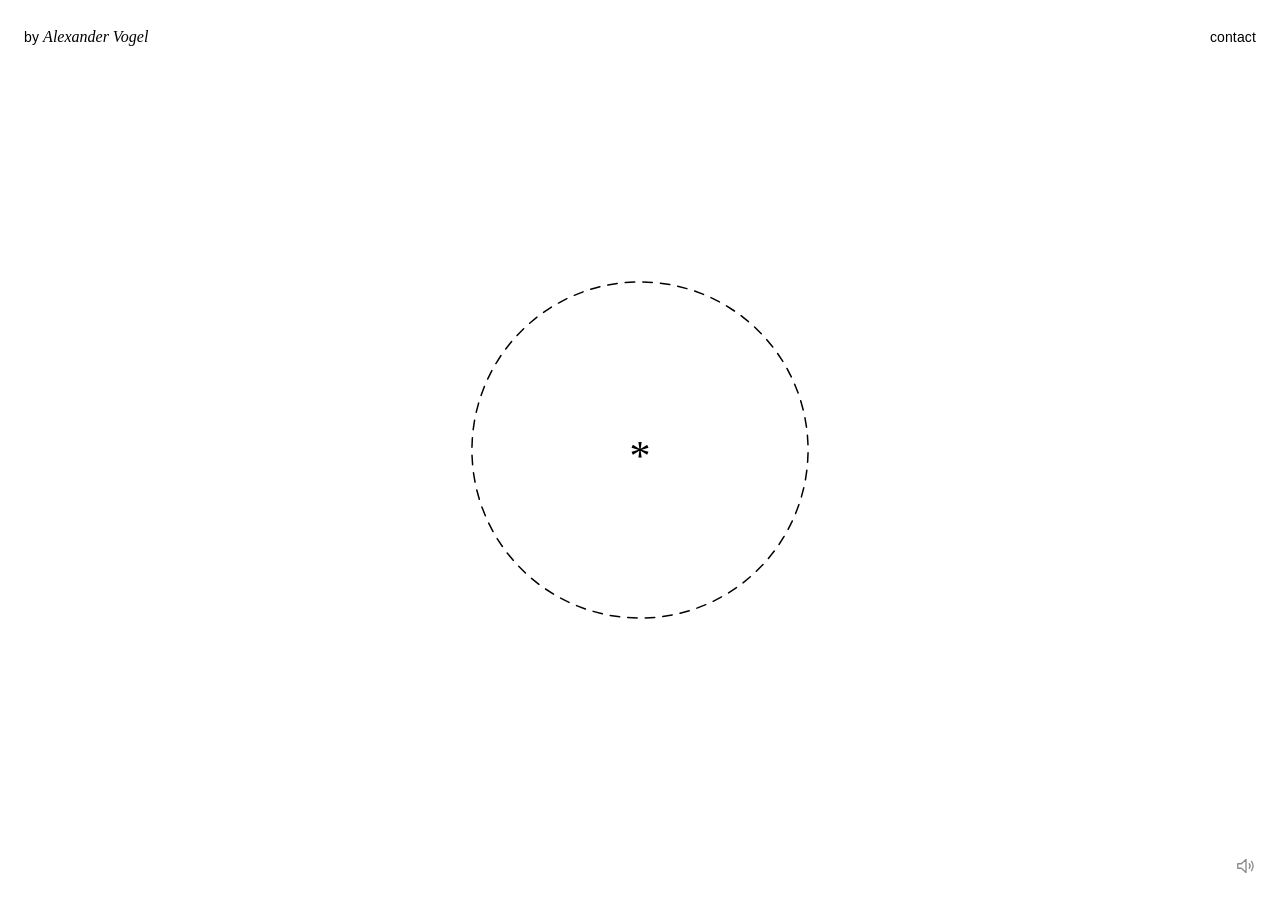
<file: index.html>
<!doctype html>
<html lang="en">
<head>
  <meta charset="utf-8">
  <meta name="viewport" content="width=device-width, initial-scale=1">
  <title>Alexander Vogel / Portfolio</title>
  <link rel="stylesheet" href="assets/icons.css">
  <link rel="stylesheet" href="assets/home.css">
  <link rel="stylesheet" href="assets/sound.css">
</head>
<body>
  <header class="masthead">
    <h1 class="byline">by <em>Alexander Vogel</em><span class="sr-only">: portfolio of film, design and more</span></h1>
    <a class="contact" href="/about/#contact">contact</a>
  </header>

  <main>

    <div class="stage" id="stage">
      <svg viewBox="-100 -100 200 200" aria-hidden="true">
        <!-- Dashed ring. Dashes are generated in home.js. -->
        <g id="ring"></g>

        <!-- Leader lines at each label, drawn in when that quarter is active. -->
        <g class="leaders">
          <line data-q="film"   x1="0"   y1="-70" x2="0"   y2="-80"/>
          <line data-q="misc"   x1="70"  y1="0"   x2="80"  y2="0"/>
          <line data-q="about"  x1="0"   y1="70"  x2="0"   y2="80"/>
          <line data-q="design" x1="-70" y1="0"   x2="-80" y2="0"/>
        </g>

        <!-- Center: a serif asterisk at rest, the section's icon when a quarter is active.
             Icons scale in from .icon, so position offsets live on an inner group. -->
        <text class="dot">*</text>

        <!-- Film: reels turn. -->
        <g class="icon" data-q="film">
          <g transform="translate(0 2.75)">
            <g class="reel">
              <circle cx="-7.5" cy="-9.5" r="5"/>
              <circle class="fill" cx="-7.5" cy="-12.1" r="1.1"/>
              <circle class="fill" cx="-5.25" cy="-8.2" r="1.1"/>
              <circle class="fill" cx="-9.75" cy="-8.2" r="1.1"/>
            </g>
            <g class="reel">
              <circle cx="2.5" cy="-9.5" r="5"/>
              <circle class="fill" cx="2.5" cy="-12.1" r="1.1"/>
              <circle class="fill" cx="4.75" cy="-8.2" r="1.1"/>
              <circle class="fill" cx="0.25" cy="-8.2" r="1.1"/>
            </g>
            <rect x="-12" y="-4" width="17" height="13"/>
            <path d="M5 0 L12 -3 L12 8 L5 5 Z"/>
          </g>
        </g>

        <!-- Design: the eye blinks. -->
        <g class="icon" data-q="design">
          <g class="lid">
            <path d="M-13 0 Q0 -10 13 0 Q0 10 -13 0 Z"/>
            <circle class="fill" r="2.6"/>
          </g>
        </g>

        <!-- About: the question mark tilts like a curious head, then the dot hops. -->
        <g class="icon" data-q="about">
          <g transform="translate(0 1)">
            <g class="tilt">
              <path d="M-4.5 -7 C-4.5 -12.5 5 -12.5 5 -7 C5 -3 0 -3 0 2.5"/>
              <circle class="fill hop" cy="8" r="1.3"/>
            </g>
          </g>
        </g>

        <!-- Misc: a ball of static. Lines are regenerated in home.js while visible. -->
        <g class="icon" data-q="misc">
          <path class="static"/>
          <path class="static"/>
          <path class="static"/>
        </g>
      </svg>

      <nav aria-label="Sections">
        <a class="q q-film"   data-q="film"   href="/film/">film</a>
        <a class="q q-misc"   data-q="misc"   href="/misc/">miscellaneous</a>
        <a class="q q-about"  data-q="about"  href="/about/">about</a>
        <a class="q q-design" data-q="design" href="/design/">design</a>
      </nav>
    </div>
  </main>

  <script src="assets/static.js"></script>
  <script src="assets/home.js"></script>
  <script src="assets/site.js"></script>
  <script src="assets/sound.js"></script>
  <script src="assets/nav.js"></script>
</body>
</html>
</file>
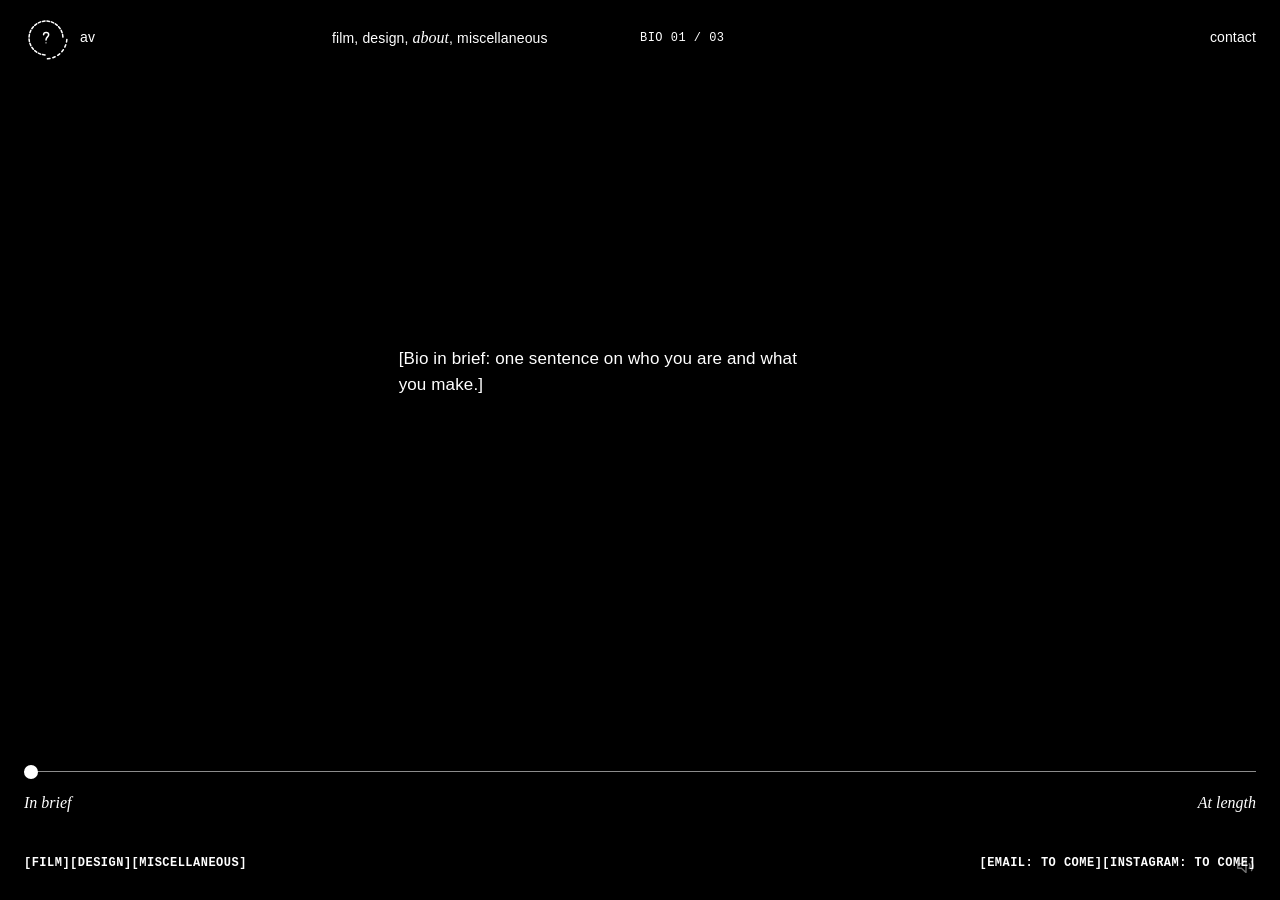
<file: about/index.html>
<!doctype html>
<html lang="en" class="ground-black" data-q="about">
<head>
  <meta charset="utf-8">
  <meta name="viewport" content="width=device-width, initial-scale=1">
  <title>About / AV</title>
  <link rel="stylesheet" href="../assets/icons.css">
  <link rel="stylesheet" href="../assets/site.css">
  <link rel="stylesheet" href="../assets/sound.css">
</head>
<body class="about" data-q="about">
  <header class="bar">
    <a class="home" href="../" aria-label="Home">
      <svg class="mini" viewBox="-78 -78 156 156" aria-hidden="true">
        <g class="mini-ring"></g>
        <g class="glyph" transform="scale(1.9) translate(0 1)">
          <g class="tilt">
            <path d="M-4.5 -7 C-4.5 -12.5 5 -12.5 5 -7 C5 -3 0 -3 0 2.5"/>
            <circle class="fill hop" cy="8" r="1.3"/>
          </g>
        </g>
      </svg>
      <span>av</span>
    </a>
    <nav class="sections" aria-label="Sections">
      <a href="../film/">film</a>, <a href="../design/">design</a>, <a href="./" aria-current="page">about</a>, <a href="../misc/">miscellaneous</a>
    </nav>
    <p class="datum data">Bio <span class="datum-count">01 / 03</span></p>
    <a class="contact" href="#contact">contact</a>
  </header>

  <main>
    <h1 class="sr-only">About</h1>

    <!--
      Bio, shortest first. The slider steps through these in order;
      add or remove paragraphs and it adjusts.
    -->
    <div class="bio" aria-live="polite">
      <p class="is-on">[Bio in brief: one sentence on who you are and what you make.]</p>
      <p>[Bio, medium: two or three sentences. What you make across film and design, where you are based, and what you are working on now.]</p>
      <p>[Bio at length: a full paragraph. How you came to the work, what ties the film and design together, the people and places you have worked with, and the kind of collaborations you are looking for next. Real names and credits only.]</p>
    </div>

    <div class="length">
      <input type="range" min="0" max="2" step="1" value="0" aria-label="Bio length">
      <span>In brief</span>
      <span>At length</span>
    </div>

    <div class="tags data" id="contact">
      <ul aria-label="Sections">
        <li><a href="../film/">Film</a></li>
        <li><a href="../design/">Design</a></li>
        <li><a href="../misc/">Miscellaneous</a></li>
      </ul>
      <!-- Contact: swap each <span> for a link once the address exists, e.g.
           <li><a href="mailto:you@example.com">Email</a></li> -->
      <ul aria-label="Contact">
        <li><span>Email: to come</span></li>
        <li><span>Instagram: to come</span></li>
      </ul>
    </div>
  </main>

  <script src="../assets/static.js"></script>
  <script src="../assets/home.js"></script>
  <script src="../assets/site.js"></script>
  <script src="../assets/sound.js"></script>
  <script src="../assets/nav.js"></script>
</body>
</html>
</file>
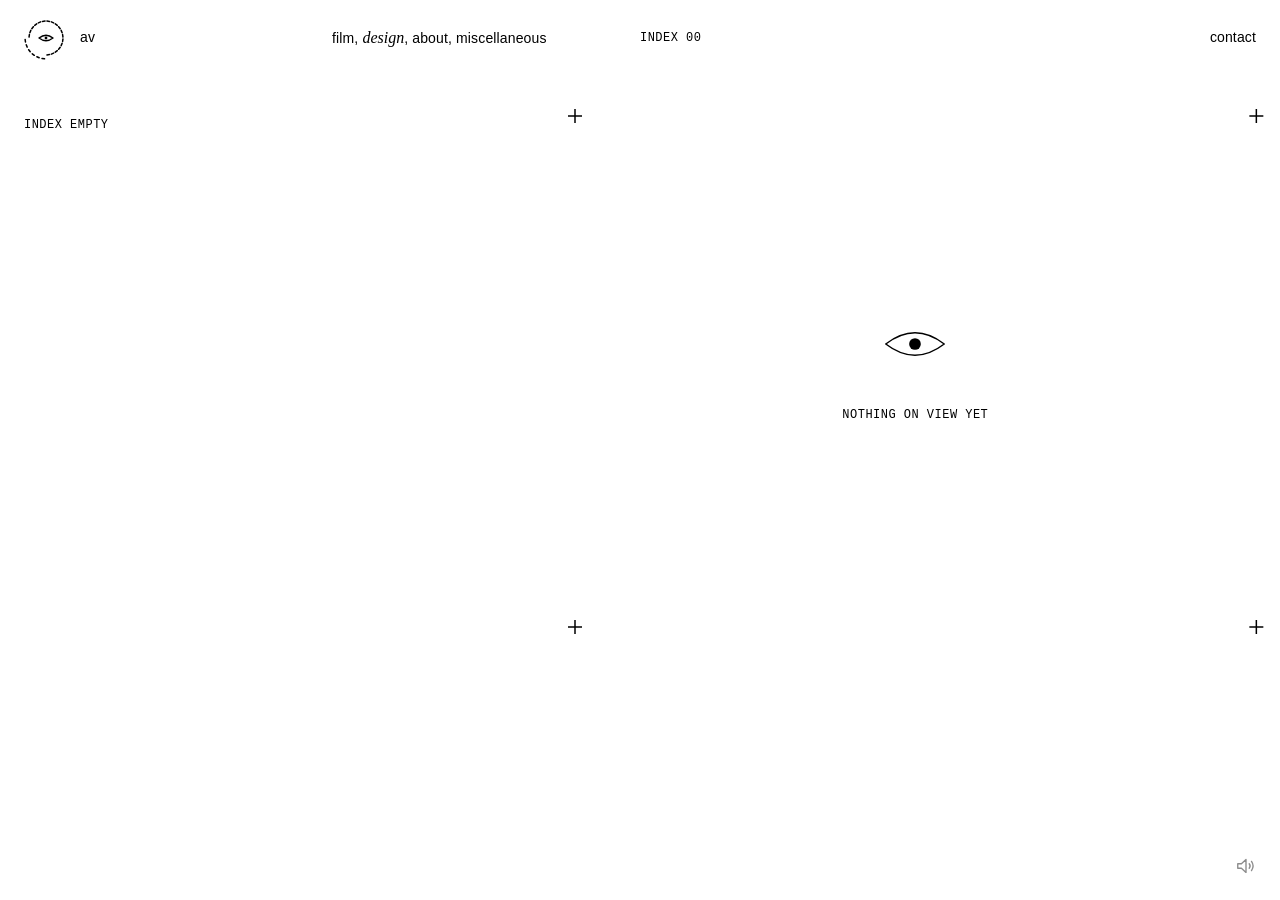
<file: design/index.html>
<!doctype html>
<html lang="en" data-q="design">
<head>
  <meta charset="utf-8">
  <meta name="viewport" content="width=device-width, initial-scale=1">
  <title>Design / AV</title>
  <link rel="stylesheet" href="../assets/icons.css">
  <link rel="stylesheet" href="../assets/site.css">
  <link rel="stylesheet" href="../assets/sound.css">
</head>
<body class="design" data-q="design">
  <header class="bar">
    <a class="home" href="../" aria-label="Home">
      <svg class="mini" viewBox="-78 -78 156 156" aria-hidden="true">
        <g class="mini-ring"></g>
        <g class="glyph" transform="scale(1.9)">
          <g class="lid">
            <path d="M-13 0 Q0 -10 13 0 Q0 10 -13 0 Z"/>
            <circle class="fill" r="2.6"/>
          </g>
        </g>
      </svg>
      <span>av</span>
    </a>
    <nav class="sections" aria-label="Sections">
      <a href="../film/">film</a>, <a href="./" aria-current="page">design</a>, <a href="../about/">about</a>, <a href="../misc/">miscellaneous</a>
    </nav>
    <p class="datum data">Index <span class="datum-count">00</span></p>
    <a class="contact" href="../about/#contact">contact</a>
  </header>

  <main>
    <h1 class="sr-only">Design</h1>

    <div>
      <!--
        Projects. One <li> per project, in order.
          href          where the project lives (its own page, a PDF, an external link)
          data-img      preview image
          data-year     year
          data-medium   what it is (poster, identity, type, web...)
        Example:
          <li><a href="https://example.com" data-img="images/project.jpg" data-year="2026" data-medium="Poster">Project name</a></li>
      -->
      <ol class="index" aria-label="Projects">
      </ol>
      <p class="index-empty data">Index empty</p>
    </div>

    <figure class="preview">
      <div class="frame">
        <div class="idle">
          <svg class="glyph" viewBox="-16 -16 32 32" aria-hidden="true">
            <g class="lid">
              <path d="M-13 0 Q0 -10 13 0 Q0 10 -13 0 Z"/>
              <circle class="fill" r="2.6"/>
            </g>
          </svg>
          <p class="data">Nothing on view yet</p>
        </div>
        <svg class="marks" aria-hidden="true">
          <defs><path id="plus" d="M-7 0 H7 M0 -7 V7"/></defs>
          <use href="#plus" x="0" y="0"/>
          <use href="#plus" x="100%" y="0"/>
          <use href="#plus" x="0" y="100%"/>
          <use href="#plus" x="100%" y="100%"/>
        </svg>
      </div>
      <figcaption class="data"></figcaption>
    </figure>

    <ul class="sheet" aria-label="Contact sheet"></ul>
  </main>

  <script src="../assets/static.js"></script>
  <script src="../assets/home.js"></script>
  <script src="../assets/site.js"></script>
  <script src="../assets/sound.js"></script>
  <script src="../assets/nav.js"></script>
</body>
</html>
</file>
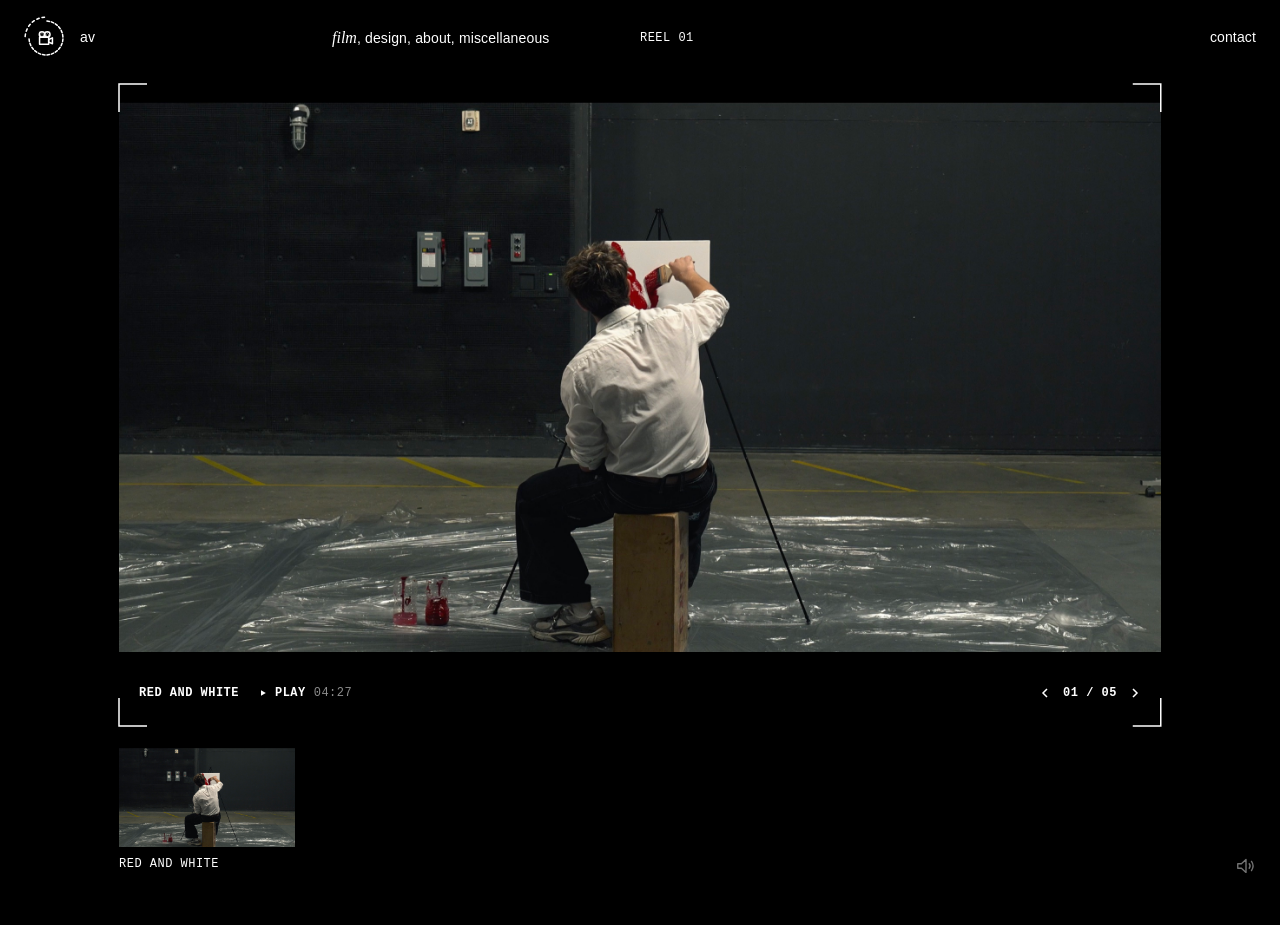
<file: film/index.html>
<!doctype html>
<html lang="en" class="ground-black" data-q="film">
<head>
  <meta charset="utf-8">
  <meta name="viewport" content="width=device-width, initial-scale=1">
  <title>Film / AV</title>
  <link rel="stylesheet" href="../assets/icons.css">
  <link rel="stylesheet" href="../assets/site.css">
  <link rel="stylesheet" href="../assets/sound.css">
</head>
<body class="film" data-q="film">
  <header class="bar">
    <a class="home" href="../" aria-label="Home">
      <svg class="mini" viewBox="-78 -78 156 156" aria-hidden="true">
        <g class="mini-ring"></g>
        <g class="glyph" transform="scale(1.9) translate(0 2.75)">
          <g class="reel">
            <circle cx="-7.5" cy="-9.5" r="5"/>
            <circle class="fill" cx="-7.5" cy="-12.1" r="1.1"/>
            <circle class="fill" cx="-5.25" cy="-8.2" r="1.1"/>
            <circle class="fill" cx="-9.75" cy="-8.2" r="1.1"/>
          </g>
          <g class="reel">
            <circle cx="2.5" cy="-9.5" r="5"/>
            <circle class="fill" cx="2.5" cy="-12.1" r="1.1"/>
            <circle class="fill" cx="4.75" cy="-8.2" r="1.1"/>
            <circle class="fill" cx="0.25" cy="-8.2" r="1.1"/>
          </g>
          <rect x="-12" y="-4" width="17" height="13"/>
          <path d="M5 0 L12 -3 L12 8 L5 5 Z"/>
        </g>
      </svg>
      <span>av</span>
    </a>
    <nav class="sections" aria-label="Sections">
      <a href="./" aria-current="page">film</a>, <a href="../design/">design</a>, <a href="../about/">about</a>, <a href="../misc/">miscellaneous</a>
    </nav>
    <p class="datum data">Reel <span class="datum-count">00</span></p>
    <a class="contact" href="../about/#contact">contact</a>
  </header>

  <main>
    <h1 class="sr-only">Film</h1>

    <section class="viewfinder" aria-label="Viewer">
      <div class="media">
        <div class="idle">
          <svg class="glyph" viewBox="-16 -16 32 32" aria-hidden="true">
            <g transform="translate(0 2.75)">
              <g class="reel">
                <circle cx="-7.5" cy="-9.5" r="5"/>
                <circle class="fill" cx="-7.5" cy="-12.1" r="1.1"/>
                <circle class="fill" cx="-5.25" cy="-8.2" r="1.1"/>
                <circle class="fill" cx="-9.75" cy="-8.2" r="1.1"/>
              </g>
              <g class="reel">
                <circle cx="2.5" cy="-9.5" r="5"/>
                <circle class="fill" cx="2.5" cy="-12.1" r="1.1"/>
                <circle class="fill" cx="4.75" cy="-8.2" r="1.1"/>
                <circle class="fill" cx="0.25" cy="-8.2" r="1.1"/>
              </g>
              <rect x="-12" y="-4" width="17" height="13"/>
              <path d="M5 0 L12 -3 L12 8 L5 5 Z"/>
            </g>
          </svg>
          <p class="data">No signal</p>
        </div>
        <!-- Center mark: nothing at rest, a play cue on hover, a turning ring
             while the film loads. -->
        <svg class="cue" viewBox="-12 -12 24 24" aria-hidden="true">
          <path class="cue-play" d="M-5 -7.5 L9 0 L-5 7.5 Z"/>
          <circle class="cue-ring" r="9"/>
        </svg>
      </div>

      <div class="hud data">
        <svg class="marks" aria-hidden="true">
          <defs>
            <path id="corner-tl" d="M0 28 V0 H28"/>
            <path id="corner-tr" d="M-28 0 H0 V28"/>
            <path id="corner-bl" d="M0 -28 V0 H28"/>
            <path id="corner-br" d="M-28 0 H0 V-28"/>
            <path id="cross" d="M-8 0 H8 M0 -8 V8"/>
          </defs>
          <use href="#corner-tl" x="0" y="0"/>
          <use href="#corner-tr" x="100%" y="0"/>
          <use href="#corner-bl" x="0" y="100%"/>
          <use href="#corner-br" x="100%" y="100%"/>
          <use href="#cross" x="50%" y="50%"/>
        </svg>
        <span class="caption">
          <span class="title">No films posted yet</span>
          <button type="button" class="play" hidden><svg viewBox="0 0 10 10" aria-hidden="true"><path d="M2.5 1.5 L8.5 5 L2.5 8.5 Z"/></svg>Play<span class="play-length"></span></button>
        </span>
        <span class="transport">
          <button type="button" class="t-play" aria-label="Pause"><svg viewBox="0 0 10 10" aria-hidden="true"><path class="i-pause" d="M3 1.5 V8.5 M7 1.5 V8.5"/><path class="i-play" d="M2.5 1.5 L8.5 5 L2.5 8.5 Z"/></svg></button>
          <span class="t-time"><span class="t-now">00:00</span><span class="t-total"> / 00:00</span></span>
          <button type="button" class="t-mute" aria-label="Mute film"><svg viewBox="0 0 10 10" aria-hidden="true"><path d="M1 3.8 H3 L5.5 1.5 V8.5 L3 6.2 H1 Z"/><path class="i-on" d="M7 3.4 Q8.2 5 7 6.6"/><path class="i-off" d="M7 3.8 L9.2 6.2 M9.2 3.8 L7 6.2"/></svg></button>
          <button type="button" class="t-full" aria-label="Full screen"><svg viewBox="0 0 10 10" aria-hidden="true"><path d="M1 3.5 V1 H3.5 M6.5 1 H9 V3.5 M9 6.5 V9 H6.5 M3.5 9 H1 V6.5"/></svg></button>
          <button type="button" class="t-close" aria-label="Close film, back to stills"><svg viewBox="0 0 10 10" aria-hidden="true"><path d="M2 2 L8 8 M8 2 L2 8"/></svg></button>
        </span>
        <span class="count">
          <button type="button" aria-label="Previous still"><svg viewBox="0 0 10 10" aria-hidden="true"><path d="M7 1 L3 5 L7 9"/></svg></button>
          <span class="counter">00 / 00</span>
          <button type="button" aria-label="Next still"><svg viewBox="0 0 10 10" aria-hidden="true"><path d="M3 1 L7 5 L3 9"/></svg></button>
        </span>
      </div>

      <div class="scrub">
        <input type="range" min="0" max="0" step="1" value="0" aria-label="Seek">
      </div>
    </section>

    <!--
      Films. One <li> per film, in order; the first is shown on arrival.
      Its <img> tags are the stills, in order: the arrows step through them
      and the first one is the film's thumbnail in the strip below.
        data-title   name of the film
        data-year    year
        data-role    your role (writer, director, editor...)
        data-embed   a YouTube or Vimeo embed URL, or
        data-video   a video file in this folder
        data-length  running time, e.g. 4:27 (shown next to Play)
      Either source adds Play to the caption and makes the stills clickable.
      Example:
        <li data-title="Title" data-year="2026" data-role="Writer / Director"
            data-embed="https://player.vimeo.com/video/000000">
          <img src="stills/title-01.jpg" alt="What the still shows">
          <img src="stills/title-02.jpg" alt="What the still shows">
        </li>
    -->
    <ol class="strip" aria-label="All films">
      <li data-title="Red and White" data-video="films/red-and-white/film.mp4" data-length="04:27">
        <img src="films/red-and-white/stills/01.jpg" alt="A man in a white shirt sits on a wooden block in an empty warehouse, painting red onto a canvas on an easel">
        <img src="films/red-and-white/stills/02.jpg" alt="A woman in silhouette against a pale blue backdrop, one arm raised, holding something small">
        <img src="films/red-and-white/stills/03.jpg" alt="A man bends over by wooden racks while a canvas smeared with red stands on an easel across the plastic-covered floor">
        <img src="films/red-and-white/stills/04.jpg" alt="A figure in black stands in shadow among stage lights and ladders, facing a canvas streaked with red">
        <img src="films/red-and-white/stills/05.jpg" alt="Over the shoulder, a man presses red paint onto a canvas">
      </li>
    </ol>
  </main>

  <script src="../assets/static.js"></script>
  <script src="../assets/home.js"></script>
  <script src="../assets/site.js"></script>
  <script src="../assets/sound.js"></script>
  <script src="../assets/nav.js"></script>
</body>
</html>
</file>
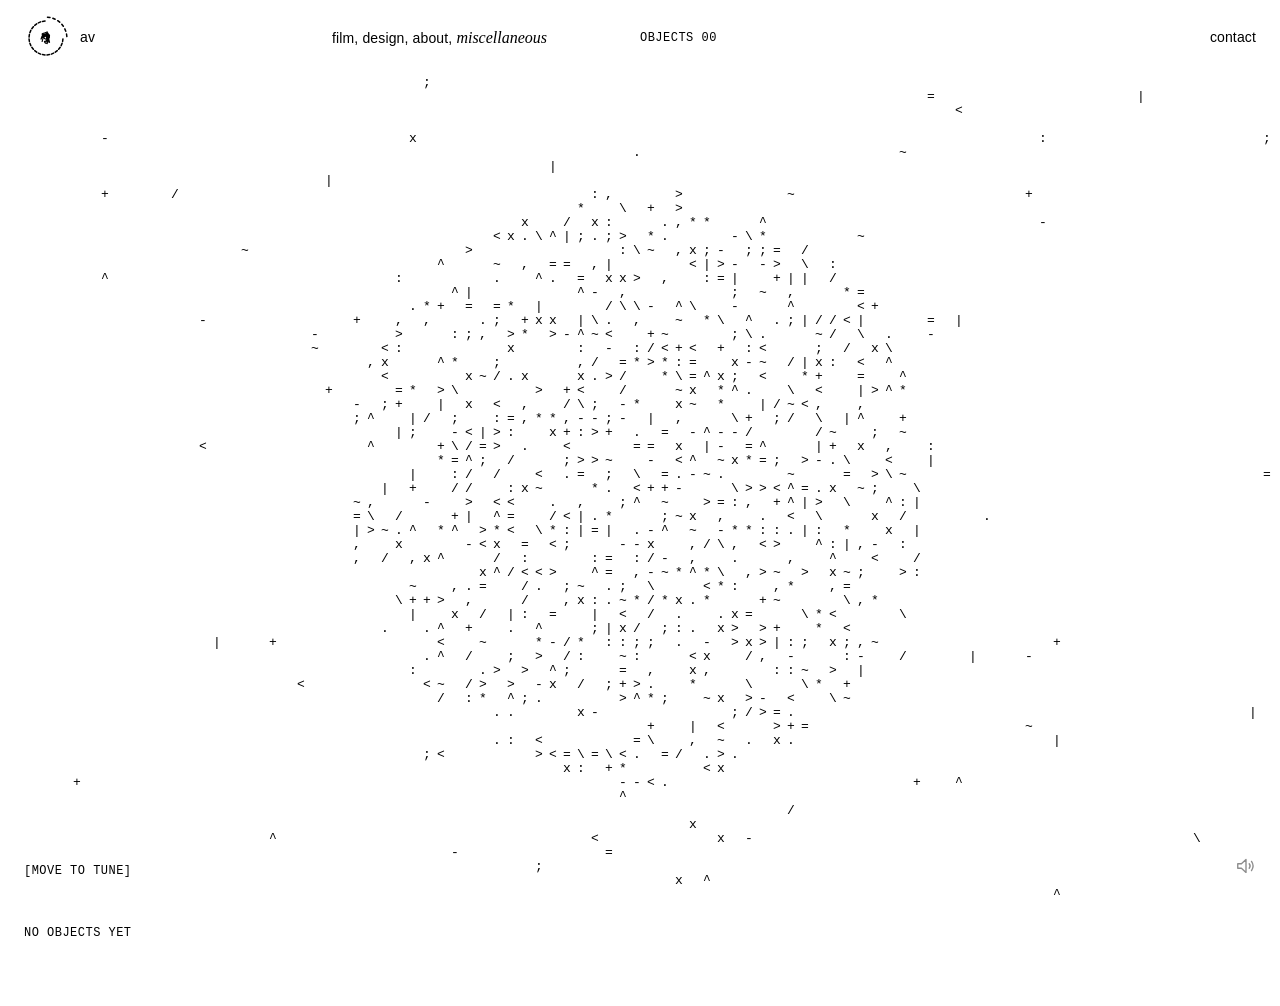
<file: misc/index.html>
<!doctype html>
<html lang="en" data-q="misc">
<head>
  <meta charset="utf-8">
  <meta name="viewport" content="width=device-width, initial-scale=1">
  <title>Miscellaneous / AV</title>
  <link rel="stylesheet" href="../assets/icons.css">
  <link rel="stylesheet" href="../assets/site.css">
  <link rel="stylesheet" href="../assets/sound.css">
</head>
<body class="misc" data-q="misc">
  <header class="bar">
    <a class="home" href="../" aria-label="Home">
      <svg class="mini" viewBox="-78 -78 156 156" aria-hidden="true">
        <g class="mini-ring"></g>
        <g class="glyph" transform="scale(1.9)">
          <path class="static"/>
          <path class="static"/>
          <path class="static"/>
        </g>
      </svg>
      <span>av</span>
    </a>
    <nav class="sections" aria-label="Sections">
      <a href="../film/">film</a>, <a href="../design/">design</a>, <a href="../about/">about</a>, <a href="./" aria-current="page">miscellaneous</a>
    </nav>
    <p class="datum data">Objects <span class="datum-count">00</span></p>
    <a class="contact" href="../about/#contact">contact</a>
  </header>

  <main>
    <h1 class="sr-only">Miscellaneous</h1>

    <div class="field">
      <canvas role="img" aria-label="A ball of flickering static characters"></canvas>
      <p class="hint data"><span class="fine">[Move to tune]</span><span class="coarse">[Tap to tune]</span></p>
    </div>

    <!--
      Objects. One <li> per thing, in any order.
        <li class="reg"><a href="link"><img src="images/thing.png" alt="What it is"><span class="data">Name</span></a></li>
    -->
    <ul class="objects" aria-label="Objects">
    </ul>
    <p class="objects-empty data">No objects yet</p>
  </main>

  <script src="../assets/static.js"></script>
  <script src="../assets/home.js"></script>
  <script src="../assets/site.js"></script>
  <script src="../assets/sound.js"></script>
  <script src="../assets/nav.js"></script>
</body>
</html>
</file>
<file: assets/icons.css>
/* Section icons, shared by the homepage and the section pages.
   The homepage animates an icon while it is showing (.icon.on);
   section pages animate theirs all the time (.glyph). */

.glyph {
  fill: none;
  stroke: currentColor;
  stroke-width: 1.5;
  stroke-linecap: round;
  stroke-linejoin: round;
}

.glyph * { vector-effect: non-scaling-stroke; }

.glyph .fill {
  fill: currentColor;
  stroke: none;
}

.reel,
.lid,
.tilt,
.hop {
  transform-box: fill-box;
  transform-origin: center;
}

/* Film: the reels turn. */
:is(.icon.on, .glyph) .reel { animation: reel 2.4s linear infinite; }

@keyframes reel {
  to { transform: rotate(360deg); }
}

/* Design: blink every 4.5s; the negative delay lands the first blink about
   1s after the eye appears. */
:is(.icon.on, .glyph) .lid { animation: blink 4.5s ease-in-out -3.4s infinite; }

@keyframes blink {
  0%, 91%, 100% { transform: scaleY(1); }
  94%           { transform: scaleY(0.08); }
  97%           { transform: scaleY(1); }
}

/* About: pivot at the bottom of the mark so it tilts like a head, then the
   dot hops. */
.tilt { transform-origin: 50% 100%; }
:is(.icon.on, .glyph) .tilt { animation: tilt 3.6s cubic-bezier(0.45, 0, 0.25, 1) infinite; }
:is(.icon.on, .glyph) .hop { animation: hop 3.6s cubic-bezier(0.3, 0, 0.3, 1) infinite; }

@keyframes tilt {
  0%, 10%   { transform: rotate(0deg); }
  28%, 52%  { transform: rotate(-14deg); }
  68%, 100% { transform: rotate(0deg); }
}

@keyframes hop {
  0%, 70%   { transform: translateY(0); }
  77%       { transform: translateY(-2.6px); }
  84%, 100% { transform: translateY(0); }
}

/* Misc: the lines are redrawn by static.js. */
.static { stroke-width: 1.1; }

@media (prefers-reduced-motion: reduce) {
  :is(.icon, .glyph) * { animation: none !important; }
}
</file>
<file: assets/home.css>
:root {
  --ink: #000;
  --paper: #fff;
  --ease-out: cubic-bezier(0.2, 0.8, 0.2, 1);
}

* { box-sizing: border-box; }

html, body {
  margin: 0;
  background: var(--paper);
  color: var(--ink);
}

body {
  font-family: "Helvetica Neue", Helvetica, Arial, sans-serif;
  -webkit-font-smoothing: antialiased;
  overflow-x: hidden;
}

::selection {
  background: var(--ink);
  color: var(--paper);
}

main {
  min-height: 100vh;
  min-height: 100svh;
  display: grid;
  place-items: center;
  /* Clear of the masthead above and the sound control below. */
  padding: 76px 16px;
}

/* ---------- Masthead ---------- */

/* Same height, gutters and voices as the section pages' top bar: the name is
   set like the current room (Times italic), "contact" like every other page. */
.masthead {
  position: absolute;
  inset: 0 0 auto;
  z-index: 1;
  height: 76px;
  padding: 0 24px;
  display: flex;
  align-items: center;
  justify-content: space-between;
  font-size: 14px;
  line-height: 1.4;
  letter-spacing: 0.01em;
}

.byline {
  margin: 0;
  font: inherit;
}

.byline em {
  font: italic 16px/1 "Times New Roman", Times, serif;
  letter-spacing: 0;
}

.byline:focus { outline: none; }

.masthead .contact {
  color: inherit;
  text-decoration: none;
  padding: 12px 0;
}

.masthead .contact:focus-visible {
  outline: 1.5px solid var(--ink);
  outline-offset: 3px;
}

@media (hover: hover) and (pointer: fine) {
  .masthead .contact:hover {
    text-decoration: underline;
    text-decoration-thickness: 1px;
    text-underline-offset: 3px;
  }
}

@media (max-width: 720px) {
  .masthead { padding: 0 16px; }
}

.sr-only {
  position: absolute;
  width: 1px;
  height: 1px;
  overflow: hidden;
  clip: rect(0 0 0 0);
  white-space: nowrap;
}

/* ---------- Stage ---------- */

.stage {
  position: relative;
  width: min(64vmin, 560px);
  aspect-ratio: 1;
  -webkit-tap-highlight-color: transparent;
  user-select: none;
}

.stage.is-active { cursor: pointer; }

.stage svg {
  display: block;
  width: 100%;
  height: 100%;
  overflow: visible;
}

.stage svg * {
  vector-effect: non-scaling-stroke;
}

/* Dashes: each sits in a rotated group, so translateX moves it straight out
   from the center. */
.dash {
  stroke: var(--ink);
  stroke-width: 1.5;
  stroke-linecap: round;
  transition: transform 420ms var(--ease-out);
}

.dash.up {
  transform: translateX(7px);
}

/* Leaders grow outward from the circle. */
.leaders line {
  stroke: var(--ink);
  stroke-width: 1.5;
  transform-box: fill-box;
  transform: scale(0);
  transition: transform 260ms var(--ease-out);
}

.leaders [data-q="film"]   { transform-origin: 50% 100%; }
.leaders [data-q="misc"]   { transform-origin: 0 50%; }
.leaders [data-q="about"]  { transform-origin: 50% 0; }
.leaders [data-q="design"] { transform-origin: 100% 50%; }

.leaders line.on {
  transform: scale(1);
  transition-delay: 160ms;
}

/* ---------- Center ---------- */

.dot,
.icon {
  transform-box: fill-box;
  transform-origin: center;
  transition: opacity 220ms var(--ease-out), transform 320ms var(--ease-out);
}

.dot {
  fill: var(--ink);
  font-family: "Times New Roman", Times, serif;
  font-size: 15px;
  text-anchor: middle;
  /* The asterisk sits high in the em box; pull it down onto the center. */
  translate: 0 7px;
}

.stage.is-active .dot {
  opacity: 0;
  transform: scale(0.5);
}

.icon {
  fill: none;
  stroke: var(--ink);
  stroke-width: 1.5;
  stroke-linecap: round;
  stroke-linejoin: round;
  opacity: 0;
  transform: scale(0.6);
}

.icon .fill {
  fill: var(--ink);
  stroke: none;
}

.icon.on {
  opacity: 1;
  transform: scale(1);
  transition-delay: 60ms;
}

/* Icon animations live in icons.css, shared with the section pages. */

/* ---------- Page transition ---------- */

/* Clicking a quarter shrinks this ring into the corner ring on the section
   page (and back again), where the browser supports it. */
@view-transition { navigation: auto; }

.stage svg { view-transition-name: ring; }

::view-transition-group(ring) {
  animation-duration: 520ms;
  animation-timing-function: cubic-bezier(0.77, 0, 0.175, 1);
}

@media (prefers-reduced-motion: reduce) {
  @view-transition { navigation: none; }
}

/* ---------- Labels ---------- */

.q {
  position: absolute;
  font-size: 13px;
  line-height: 1;
  letter-spacing: 0.02em;
  color: var(--ink);
  text-decoration: none;
  white-space: nowrap;
  padding: 6px 4px;
  opacity: 0;
  transition: opacity 200ms var(--ease-out), translate 260ms var(--ease-out);
}

.q.on,
.q:focus-visible {
  opacity: 1;
  translate: 0 0;
  transition-delay: 200ms;
}

.q:focus-visible {
  outline: 1.5px solid var(--ink);
  outline-offset: 2px;
}

/* Pinwheel, as in the sketch: each label sits beside the outer end of its
   leader line (leader ends at 40% from center). */
.q-film   { right: calc(50% + 4px); top: 10%; transform: translateY(-50%); translate: 0 4px; }
.q-misc   { left: calc(90% + 4px);  top: 50%; transform: translateY(-50%); translate: -4px 0; }
.q-about  { left: calc(50% + 4px);  top: 90%; transform: translateY(-50%); translate: 0 -4px; }
.q-design { right: calc(90% + 4px); top: 50%; transform: translateY(-50%); translate: 4px 0; }

@media (min-width: 900px) {
  .q { font-size: 15px; }
}

/* Phones: size the ring so "miscellaneous" still fits beside it. */
@media (max-width: 560px) {
  .stage { width: min(calc(100vw - 170px), 60vh); }
  .q { font-size: 12px; }
}

@media (prefers-reduced-motion: reduce) {
  .dash, .leaders line, .dot, .icon, .q {
    transition-duration: 0ms !important;
    transition-delay: 0ms !important;
  }
  .icon * { animation: none !important; }
}
</file>
<file: assets/sound.css>
/* Sound control, bottom-right on every page. Takes the page's ink, so it
   inverts with the ground. */

.sound {
  position: fixed;
  right: max(4px, calc(var(--gutter, 24px) - 12px));
  bottom: 12px;
  z-index: 20;
  /* Stays put while the next page opens around it. */
  view-transition-name: sound;
  color: var(--ink, #000);
  font: 12px/1.5 "Courier New", Courier, monospace;
  letter-spacing: 0.04em;
  text-transform: uppercase;
}

.sound button {
  font: inherit;
  letter-spacing: inherit;
  text-transform: inherit;
  color: inherit;
  background: none;
  border: 0;
  padding: 0;
  cursor: pointer;
  -webkit-tap-highlight-color: transparent;
}

.sound button:focus-visible {
  outline: 1.5px solid var(--ink, #000);
  outline-offset: 2px;
}

/* ---------- Speaker ---------- */

.sound-icon {
  display: grid;
  place-items: center;
  width: 44px;
  height: 44px;
  transition: transform 160ms cubic-bezier(0.23, 1, 0.32, 1), opacity 200ms ease;
}

.sound-icon:active { transform: scale(0.95); }
.sound .sound-icon:focus-visible { outline-offset: -4px; }

.sound svg {
  width: 22px;
  height: 22px;
  overflow: visible;
  fill: none;
  stroke: currentColor;
  stroke-width: 1.5;
  stroke-linejoin: round;
  stroke-linecap: round;
}

.sound svg g {
  opacity: 0;
  filter: blur(1px);
  transition: opacity 150ms ease, filter 150ms ease;
}

.sound[data-icon="calm"] .calm,
.sound[data-icon="chaos"] .chaos,
.sound[data-icon="off"] .off {
  opacity: 1;
  filter: none;
}

/* Music is chosen but the browser is holding it until the first interaction. */
.sound.is-waiting .sound-icon { opacity: 0.45; }
.sound.is-waiting:is(:has(:focus-visible), .is-open) .sound-icon { opacity: 1; }

/* ---------- Panel: credit and options ---------- */

/* Sits to the left of the speaker. Its right padding covers the gap to the
   speaker, so the pointer never leaves the control on the way across. */
.sound-panel {
  position: absolute;
  right: 100%;
  bottom: 50%;
  translate: 0 50%;
  display: grid;
  justify-items: end;
  gap: 2px;
  padding: 4px 4px 4px 8px;
  background: var(--paper, #fff);
  white-space: nowrap;
  visibility: hidden;
  opacity: 0;
  transform: translateX(4px);
  /* Leaving closes it at once; only opening animates. */
  transition: none;
}

.sound:has(:focus-visible) .sound-panel,
.sound.is-open .sound-panel {
  visibility: visible;
  opacity: 1;
  transform: none;
  transition: opacity 150ms ease-out, transform 200ms cubic-bezier(0.23, 1, 0.32, 1);
}

@media (hover: hover) and (pointer: fine) {
  .sound.is-waiting:hover .sound-icon { opacity: 1; }
  .sound:hover .sound-panel {
    visibility: visible;
    opacity: 1;
    transform: none;
    transition: opacity 150ms ease-out, transform 200ms cubic-bezier(0.23, 1, 0.32, 1);
  }
}

.sound-options {
  display: flex;
  gap: 4px;
}

/* Bracketed, like the tags on the about page; inverts on hover. */
.sound-options button {
  padding: 4px 2px;
  font-weight: 700;
  transition: transform 160ms cubic-bezier(0.23, 1, 0.32, 1);
}

.sound-options button::before { content: "["; }
.sound-options button::after  { content: "]"; }
.sound-options button:active  { transform: scale(0.97); }

@media (hover: hover) and (pointer: fine) {
  .sound-options button:hover {
    background: var(--ink, #000);
    color: var(--paper, #fff);
  }
}

@media (prefers-reduced-motion: reduce) {
  .sound-icon,
  .sound svg g { transition-property: opacity; }
  .sound-panel { transform: none; }
  .sound-options button { transition: none; }
}

::view-transition-group(sound) { animation: none; }
</file>
<file: assets/site.css>
/* Section pages: film, design, about, miscellaneous. */

:root {
  --sans: "Helvetica Neue", Helvetica, Arial, sans-serif;
  --mono: "Courier New", Courier, monospace;
  --serif: "Times New Roman", Times, serif;
  --ease-out: cubic-bezier(0.23, 1, 0.32, 1);
  --ease-in-out: cubic-bezier(0.77, 0, 0.175, 1);
  --hair: 1.5px;
  --gutter: 24px;
  --bar-h: 76px;

  --ink: #000;
  --paper: #fff;
  --dim: #767676; /* 4.5:1 on white */
}

/* Quarters diagonal from each other share a ground:
   film and about are black, design and misc are white. */
:root.ground-black {
  --ink: #fff;
  --paper: #000;
  --dim: #8c8c8c; /* 6.4:1 on black */
}

* { box-sizing: border-box; }

html {
  background: var(--paper);
  color: var(--ink);
  caret-color: var(--ink);
  scrollbar-color: var(--ink) var(--paper);
  scrollbar-width: thin;
}

body {
  margin: 0;
  min-height: 100vh;
  min-height: 100svh;
  font: 14px/1.4 var(--sans);
  letter-spacing: 0.01em;
  -webkit-font-smoothing: antialiased;
  overflow-x: hidden;
}

::selection {
  background: var(--ink);
  color: var(--paper);
}

a {
  color: inherit;
  text-decoration: none;
}

button {
  font: inherit;
  color: inherit;
  background: none;
  border: 0;
  padding: 0;
  cursor: pointer;
}

:focus-visible {
  outline: var(--hair) solid var(--ink);
  outline-offset: 3px;
}

img { display: block; max-width: 100%; }

.sr-only {
  position: absolute;
  width: 1px;
  height: 1px;
  overflow: hidden;
  clip: rect(0 0 0 0);
  white-space: nowrap;
}

/* Data voice: counters, timecode, captions. */
.data {
  font: 12px/1.5 var(--mono);
  text-transform: uppercase;
  letter-spacing: 0.04em;
  font-variant-numeric: tabular-nums;
}

/* ---------- Page transition ---------- */

@view-transition { navigation: auto; }

::view-transition-group(ring) {
  animation-duration: 520ms;
  animation-timing-function: var(--ease-in-out);
}

/* The room opens: the new page widens as a circle from the quarter that was
   clicked, over the page you came from. */
:root { --open-x: 50%; --open-y: 50%; }
:root[data-q="film"]   { --open-x: calc(50% - 13vmin); --open-y: calc(50% - 13vmin); }
:root[data-q="misc"]   { --open-x: calc(50% + 13vmin); --open-y: calc(50% - 13vmin); }
:root[data-q="about"]  { --open-x: calc(50% + 13vmin); --open-y: calc(50% + 13vmin); }
:root[data-q="design"] { --open-x: calc(50% - 13vmin); --open-y: calc(50% + 13vmin); }

::view-transition-old(root) { animation: none; }

::view-transition-new(root) {
  animation: room-open 560ms var(--ease-in-out) both;
}

@keyframes room-open {
  from { clip-path: circle(0 at var(--open-x) var(--open-y)); }
  to   { clip-path: circle(150vmax at var(--open-x) var(--open-y)); }
}

@media (prefers-reduced-motion: reduce) {
  @view-transition { navigation: none; }
}

/* ---------- Top bar: four slots across the width ---------- */

.bar {
  position: sticky;
  top: 0;
  z-index: 10;
  display: grid;
  grid-template-columns: repeat(4, 1fr);
  grid-template-areas: "home nav datum contact";
  align-items: center;
  min-height: var(--bar-h);
  padding: 0 var(--gutter);
  background: var(--paper);
}

.home {
  grid-area: home;
  justify-self: start;
  display: inline-flex;
  align-items: center;
  gap: 12px;
}

/* The homepage ring, small, with this section's quarter still lifted. */
.mini {
  width: 44px;
  height: 44px;
  overflow: visible;
  view-transition-name: ring;
  transition: transform 160ms var(--ease-out);
}

.home:active .mini { transform: scale(0.97); }

.mini .dash {
  stroke: var(--ink);
  stroke-width: var(--hair);
  stroke-linecap: round;
  vector-effect: non-scaling-stroke;
  transition: transform 220ms var(--ease-out);
}

.mini .dash.up { transform: translateX(14px); }

.mini .glyph { color: var(--ink); }

@media (hover: hover) and (pointer: fine) {
  /* The whole ring opens: this way home. */
  .home:hover .mini .dash { transform: translateX(14px); }
}

.sections {
  grid-area: nav;
  margin: 0;
}

.sections [aria-current] {
  font-family: var(--serif);
  font-style: italic;
  font-size: 16px;
  letter-spacing: 0;
}

.datum {
  grid-area: datum;
  margin: 0;
}

.contact {
  grid-area: contact;
  justify-self: end;
  display: inline-flex;
  align-items: center;
  gap: 6px;
}

.contact svg {
  width: 9px;
  height: 9px;
  fill: none;
  stroke: currentColor;
  stroke-width: var(--hair);
}

@media (hover: hover) and (pointer: fine) {
  .sections a:not([aria-current]):hover,
  .contact:hover {
    text-decoration: underline;
    text-decoration-thickness: 1px;
    text-underline-offset: 3px;
  }
}

@media (max-width: 720px) {
  :root { --gutter: 16px; --bar-h: 112px; }

  .bar {
    grid-template-columns: 1fr auto;
    grid-template-areas:
      "home contact"
      "nav datum";
    row-gap: 6px;
    padding-block: 12px;
    align-content: center;
  }

  .datum { justify-self: end; }
}

/* ---------- Registration marks (+) instead of boxes ---------- */

/* A + at a cell's top-right corner. */
.reg {
  position: relative;
}

.reg::before,
.reg::after {
  content: "";
  position: absolute;
  top: 0;
  right: 0;
  background: var(--ink);
  translate: 50% -50%;
  pointer-events: none;
}

.reg::before { width: 13px; height: var(--hair); }
.reg::after  { width: var(--hair); height: 13px; }

/* An SVG overlay that draws marks at a frame's corners. */
.marks {
  position: absolute;
  inset: 0;
  width: 100%;
  height: 100%;
  overflow: visible;
  pointer-events: none;
  fill: none;
  stroke: var(--ink);
  stroke-width: var(--hair);
}

.marks * { vector-effect: non-scaling-stroke; }

/* ---------- Empty states: the section's icon, idling ---------- */

.idle {
  display: grid;
  justify-items: center;
  gap: 14px;
  text-align: center;
}

.idle svg {
  width: 72px;
  height: 72px;
  overflow: visible;
}

/* ==================== Film ==================== */

.film main {
  display: grid;
  justify-items: center;
  gap: 22px;
  padding: 8px var(--gutter) 48px;
}

/* Sized so the frame, its caption row and the reel strip share one width and
   all fit the first viewport. */
.film { --frame-w: min(100%, calc((100svh - var(--bar-h) - 238px) * 16 / 9), 1280px); }
.film:not(:has(.strip li)) { --frame-w: min(100%, calc((100svh - var(--bar-h) - 108px) * 16 / 9), 1280px); }

/* The picture, then a caption row below it, both inside the corner marks.
   The bottom HUD row lives in that caption row, off the footage and clear of
   video controls. */
.viewfinder {
  --cap-h: 48px;
  position: relative;
  display: grid;
  grid-template-rows: auto var(--cap-h);
  width: var(--frame-w);
}

.media {
  position: relative;
  aspect-ratio: 16 / 9;
  display: grid;
  place-items: center;
  overflow: hidden;
}

.media > :is(img, video, iframe) {
  position: absolute;
  inset: 0;
  width: 100%;
  height: 100%;
  border: 0;
}

/* Stills and footage keep their own frame (scope, 4:3...) and letterbox on
   the black ground instead of being cropped to 16:9. */
.media > :is(img, video) { object-fit: contain; }

.film:has(.strip li) .idle { display: none; }

.shot {
  transition: opacity 220ms var(--ease-out), filter 220ms var(--ease-out);
}

.shot.is-entering {
  opacity: 0;
  filter: blur(4px);
}

/* Center cue: empty at rest, so the still is clean. Hovering a playable
   still shows a play mark, and loading shows a turning ring. It inverts
   against the still so it reads on light and dark alike. */
.cue {
  position: absolute;
  inset: 0;
  z-index: 2;
  width: 24px;
  height: 24px;
  margin: auto;
  overflow: visible;
  pointer-events: none;
  color: #fff;
  mix-blend-mode: difference;
  fill: none;
  stroke: currentColor;
  stroke-width: var(--hair);
}

.cue * {
  vector-effect: non-scaling-stroke;
  transform-origin: center;
  transition: opacity 150ms ease, transform 200ms var(--ease-out);
}

.cue-play { fill: currentColor; stroke: none; opacity: 0; transform: scale(0.8); }
.cue-ring { stroke-dasharray: 2.4 2.2; opacity: 0; }

/* Only over a film's stills; empty, the camera sits there instead. */
.film:not(:has(.strip li)) .cue,
.viewfinder.has-started .cue { display: none; }

.viewfinder.is-playable:not(.is-playing) .media { cursor: pointer; }

@media (hover: hover) and (pointer: fine) {
  .viewfinder.is-playable:not(.is-playing) .media:hover .cue-play { opacity: 1; transform: none; }
}

.viewfinder.is-loading .cue-play { opacity: 0; }
.viewfinder.is-loading .cue-ring { opacity: 1; animation: play-turn 1.6s linear infinite; }

@media (prefers-reduced-motion: reduce) {
  .viewfinder.is-loading .cue-ring { animation: none; }
}

/* Caption: the title, then Play with the running time. */
.caption {
  grid-area: title;
  align-self: end;
  display: flex;
  flex-wrap: wrap;
  align-items: baseline;
  gap: 4px 20px;
  min-width: 0;
}

.play {
  display: inline-flex;
  align-items: baseline;
  gap: 8px;
  text-transform: inherit;
  letter-spacing: inherit;
  pointer-events: auto;
  transition: transform 160ms var(--ease-out);
}

.play[hidden],
.viewfinder.is-playing .play { display: none; }
.play:active { transform: scale(0.97); }

.play svg {
  width: 8px;
  height: 8px;
  fill: currentColor;
  align-self: center;
}

.play-length {
  color: var(--dim);
  font-weight: 400;
}

.play-length:empty { display: none; }

@media (hover: hover) and (pointer: fine) {
  .play:hover { text-decoration: underline; text-decoration-thickness: 1px; text-underline-offset: 3px; }
}

@keyframes play-turn {
  to { transform: rotate(360deg); }
}

.hud {
  position: absolute;
  inset: 16px 20px;
  z-index: 1;
  font-weight: 700; /* Courier's regular weight thins out over footage */
  display: grid;
  grid-template:
    ".     ." 1fr
    "title count" auto / minmax(0, 1fr) auto;
  gap: 8px 24px;
  color: var(--ink);
  pointer-events: none;
}

.hud .marks { inset: -16px -20px; width: calc(100% + 40px); height: calc(100% + 40px); }

@media (max-width: 720px) {
  /* Empty on a phone, give the camera a taller frame instead of a strip. */
  .film:not(:has(.strip li)) .media { aspect-ratio: 4 / 5; }

  /* Narrow screens let the credit wrap to two lines rather than lose the role. */
  .viewfinder { --cap-h: 64px; }
  .hud .title { white-space: normal; }
}

/* The film frame has no center crosshair: empty, the camera sits there;
   with films, the still stays clean. */
.film .hud use[href="#cross"] { display: none; }

.title {
  min-width: 0;
  max-width: 100%;
  white-space: nowrap;
  overflow: hidden;
  text-overflow: ellipsis;
}

.count {
  grid-area: count;
  justify-self: end;
  align-self: end;
  display: inline-flex;
  align-items: center;
  gap: 12px;
  pointer-events: auto;
}

.count button {
  display: grid;
  place-items: center;
  width: 28px;
  height: 28px;
  margin: -8px;
  transition: transform 160ms var(--ease-out), opacity 160ms ease;
}

.count button:active { transform: scale(0.9); }
.count button:disabled { opacity: 0.35; cursor: default; }

.count svg {
  width: 10px;
  height: 10px;
  fill: none;
  stroke: currentColor;
  stroke-width: var(--hair);
}

/* ---------- Player ---------- */

.media > video {
  opacity: 0;
  transition: opacity 400ms var(--ease-out);
  cursor: pointer;
}

.viewfinder.has-started .media > video { opacity: 1; }

/* Loading: the play ring turns until the first frame arrives. */

/* While a film plays, the transport takes the stills counter's place. */
.transport {
  grid-area: count;
  justify-self: end;
  align-self: end;
  display: none;
  align-items: center;
  gap: 16px;
  pointer-events: auto;
}

.viewfinder.is-playing .count { display: none; }
.viewfinder.is-playing .transport { display: inline-flex; }
.viewfinder.is-embed .transport > :not(.t-close) { display: none; }

.transport button {
  display: grid;
  place-items: center;
  width: 28px;
  height: 28px;
  margin: -8px;
  transition: transform 160ms var(--ease-out);
}

.transport button:active { transform: scale(0.9); }

.transport svg {
  width: 10px;
  height: 10px;
  overflow: visible;
  fill: none;
  stroke: currentColor;
  stroke-width: var(--hair);
  stroke-linejoin: round;
}

.t-play .i-play { fill: currentColor; stroke: none; }
.viewfinder:not(.is-paused) .t-play .i-play,
.viewfinder.is-paused .t-play .i-pause,
.viewfinder:not(.is-muted) .t-mute .i-off,
.viewfinder.is-muted .t-mute .i-on { display: none; }
.t-mute path:first-child { fill: currentColor; stroke: none; }

.t-time { white-space: nowrap; }

/* Phones: elapsed time only, so the title keeps its line. */
@media (max-width: 480px) {
  .t-total { display: none; }
}

/* The progress line: a hairline just under the picture, the width of the
   frame. The thumb shows only when the line is touched. */
.scrub {
  position: absolute;
  left: 0;
  right: 0;
  bottom: calc(var(--cap-h) - 14px);
  z-index: 2;
  display: none;
}

.viewfinder.is-playing:not(.is-embed) .scrub { display: block; }

.scrub input { display: block; }

.scrub input::-webkit-slider-thumb { opacity: 0; transition: opacity 150ms ease, transform 160ms var(--ease-out); }
.scrub input::-moz-range-thumb { opacity: 0; transition: opacity 150ms ease, transform 160ms var(--ease-out); }
.scrub input:is(:hover, :focus-visible, :active)::-webkit-slider-thumb { opacity: 1; }
.scrub input:is(:hover, :focus-visible, :active)::-moz-range-thumb { opacity: 1; }
.scrub input:focus-visible { outline-offset: 2px; }

/* Full screen: the picture fills the screen above the caption row. */
.viewfinder:fullscreen {
  width: 100%;
  height: 100%;
  grid-template-rows: minmax(0, 1fr) var(--cap-h);
  padding: 0 20px;
  background: var(--paper);
}

.viewfinder:fullscreen .media { aspect-ratio: auto; }
.viewfinder:fullscreen .scrub { left: 20px; right: 20px; }
.viewfinder:fullscreen .hud .marks { display: none; }

/* Reel strip, as a lookbook's thumbnails. */
.strip {
  display: grid;
  grid-auto-flow: column;
  grid-auto-columns: 176px;
  gap: 24px;
  width: var(--frame-w);
  margin: 0;
  padding: 8px 8px 4px 0;
  list-style: none;
  overflow-x: auto;
}

.strip:not(:has(li)) { display: none; }

.strip button {
  display: grid;
  gap: 8px;
  width: 100%;
  text-align: left;
}

/* Only the picture dims; captions stay at full ink. */
.strip img {
  width: 100%;
  aspect-ratio: 16 / 9;
  object-fit: cover;
  opacity: 0.45;
  transition: opacity 160ms ease;
}

.strip button[aria-pressed="true"] img { opacity: 1; }

/* Captions: dim grey (6.4:1 on black) at rest, full ink when selected. */
.strip button span { color: var(--dim); }
.strip button[aria-pressed="true"] span { color: var(--ink); }

@media (hover: hover) and (pointer: fine) {
  .strip button:hover img { opacity: 1; }
}

/* ==================== Design ==================== */

.design main {
  display: grid;
  grid-template-columns: 5fr 7fr;
  column-gap: clamp(32px, 5vw, 88px);
  row-gap: 96px;
  padding: 40px var(--gutter) 96px;
  align-items: start;
}

.index {
  margin: 0;
  padding: 0;
  list-style: none;
  font-size: clamp(18px, 1.7vw, 26px);
  font-weight: 500;
  line-height: 1.1;
  text-transform: uppercase;
  letter-spacing: 0;
}

.index li + li { margin-top: 0.5em; }

.index a {
  display: inline;
  padding: 0.04em 0.14em;
  margin-left: -0.14em;
  color: var(--dim);
  -webkit-box-decoration-break: clone;
  box-decoration-break: clone;
  transition: color 120ms ease, background-color 120ms ease;
}

.index a.is-active {
  color: var(--paper);
  background: var(--ink);
}

.index-empty { display: none; margin: 0; }
.index:not(:has(li)) { display: none; }
.index:not(:has(li)) + .index-empty { display: block; }

.preview {
  position: sticky;
  top: calc(var(--bar-h) + 8px);
  margin: 0;
}

.preview .frame {
  position: relative;
  aspect-ratio: 4 / 3;
  max-height: calc(100svh - var(--bar-h) - 96px);
  display: grid;
  place-items: center;
}

.preview .frame img {
  position: absolute;
  inset: 0;
  width: 100%;
  height: 100%;
  object-fit: cover;
  transition: opacity 200ms ease, filter 200ms ease;
}

.preview .frame img.is-swapping {
  opacity: 0.5;
  filter: blur(6px);
}

.preview figcaption { margin-top: 14px; }

.design .idle,
.design .preview figcaption:empty { display: none; }

.design:not(:has(.index li)) .idle { display: grid; }
.design:not(:has(.index li)) .preview img { display: none; }

/* Contact sheet of every project (MSCHF store grid). */
.sheet {
  grid-column: 1 / -1;
  display: grid;
  grid-template-columns: repeat(auto-fill, minmax(200px, 1fr));
  gap: 0;
  margin: 0;
  padding: 0;
  list-style: none;
}

.sheet:not(:has(li)) { display: none; }

.sheet li { padding: 22px 22px 18px; }

.sheet a {
  display: grid;
  gap: 10px;
}

/* Images sit faded until hovered (MSCHF store); captions stay readable. */
.sheet img {
  opacity: 0.35;
  transition: opacity 200ms ease;
}

.sheet a:focus-visible img { opacity: 1; }

@media (hover: hover) and (pointer: fine) {
  .sheet a:hover img { opacity: 1; }
}

.sheet img {
  width: 100%;
  aspect-ratio: 1;
  object-fit: cover;
}

@media (max-width: 720px) {
  .design main { grid-template-columns: 1fr; row-gap: 48px; }
  .preview { position: static; }
  .design:has(.index li) .preview { display: none; }
  .sheet img { opacity: 1; }
}

/* ==================== About ==================== */

.about main {
  min-height: calc(100svh - var(--bar-h));
  display: grid;
  grid-template-rows: 1fr auto auto;
  row-gap: 40px;
  padding: 0 var(--gutter) 28px;
}

.bio {
  align-self: center;
  justify-self: center;
  display: grid;
  width: min(100%, 62ch);
}

/* Versions stack in one cell, so the column holds the tallest one's height. */
.bio p {
  grid-area: 1 / 1;
  margin: 0;
  font-size: 17px;
  line-height: 1.55;
  text-align: justify;
  hyphens: auto;
  opacity: 0;
  filter: blur(4px);
  visibility: hidden;
  transition: opacity 220ms ease, filter 220ms ease, visibility 0s 220ms;
}

.bio p.is-on {
  opacity: 1;
  filter: none;
  visibility: visible;
  transition: opacity 220ms ease, filter 220ms ease;
}

/* Justify only once there are enough words to set evenly. */
.bio p:first-child {
  text-align: left;
  text-wrap: pretty;
}

/* Length slider with Times italic poles (Coleman). */
.length {
  display: grid;
  grid-template-columns: 1fr 1fr;
  row-gap: 10px;
}

.length input { grid-column: 1 / -1; }

/* The bio slider and the film's progress line share one control. */
:is(.length, .scrub) input {
  --fill: 0%;
  appearance: none;
  -webkit-appearance: none;
  width: 100%;
  height: 20px;
  margin: 0;
  background:
    linear-gradient(var(--ink), var(--ink)) left center / var(--fill) var(--hair) no-repeat,
    linear-gradient(var(--dim), var(--dim)) center / 100% 1px no-repeat;
  cursor: pointer;
}

:is(.length, .scrub) input::-webkit-slider-thumb {
  -webkit-appearance: none;
  width: 14px;
  height: 14px;
  border-radius: 50%;
  background: var(--ink);
  transition: transform 160ms var(--ease-out);
}

:is(.length, .scrub) input::-moz-range-thumb {
  width: 14px;
  height: 14px;
  border: 0;
  border-radius: 50%;
  background: var(--ink);
  transition: transform 160ms var(--ease-out);
}

:is(.length, .scrub) input:active::-webkit-slider-thumb { transform: scale(1.25); }
:is(.length, .scrub) input:active::-moz-range-thumb { transform: scale(1.25); }

.length span {
  font-family: var(--serif);
  font-style: italic;
  font-size: 16px;
  letter-spacing: 0;
}

.length span:last-child { justify-self: end; }

/* Bracketed tags (defect). */
.tags {
  display: flex;
  flex-wrap: wrap;
  justify-content: space-between;
  gap: 12px 32px;
  font-weight: 700;
}

.tags ul {
  display: flex;
  flex-wrap: wrap;
  margin: 0;
  padding: 0;
  list-style: none;
}

.tags :is(a, span)::before { content: "["; }
.tags :is(a, span)::after { content: "]"; }

@media (hover: hover) and (pointer: fine) {
  .tags a:hover { background: var(--ink); color: var(--paper); }
}

/* ==================== Misc ==================== */

.field {
  position: relative;
  height: calc(100svh - var(--bar-h));
  min-height: 420px;
}

.field canvas {
  position: absolute;
  inset: 0;
  width: 100%;
  height: 100%;
}

/* Bottom-left: the bottom-right corner belongs to the sound button. */
.field .hint {
  position: absolute;
  left: var(--gutter);
  bottom: 20px;
  margin: 0;
}

@media (hover: hover) and (pointer: fine) { .field .hint .coarse { display: none; } }
@media not ((hover: hover) and (pointer: fine)) { .field .hint .fine { display: none; } }

.objects {
  display: grid;
  grid-template-columns: repeat(auto-fill, minmax(200px, 1fr));
  margin: 0;
  padding: 24px var(--gutter) 96px;
  list-style: none;
}

.objects:not(:has(li)) { display: none; }

.objects li { padding: 22px 22px 18px; }

.objects a {
  display: grid;
  gap: 10px;
}

/* Images sit faded until hovered (MSCHF store); captions stay readable. */
.objects img {
  opacity: 0.35;
  transition: opacity 200ms ease;
}

.objects a:focus-visible img { opacity: 1; }

@media (hover: hover) and (pointer: fine) {
  .objects a:hover img { opacity: 1; }
}

@media not ((hover: hover) and (pointer: fine)) {
  .objects img { opacity: 1; }
}

/* Objects keep their whole silhouette, sitting on the caption's left edge. */
.objects img {
  width: 100%;
  aspect-ratio: 1;
  object-fit: contain;
  object-position: left bottom;
}

.objects-empty { display: none; margin: 0; padding: 24px var(--gutter) 64px; }
.objects:not(:has(li)) + .objects-empty { display: block; }
</file>
